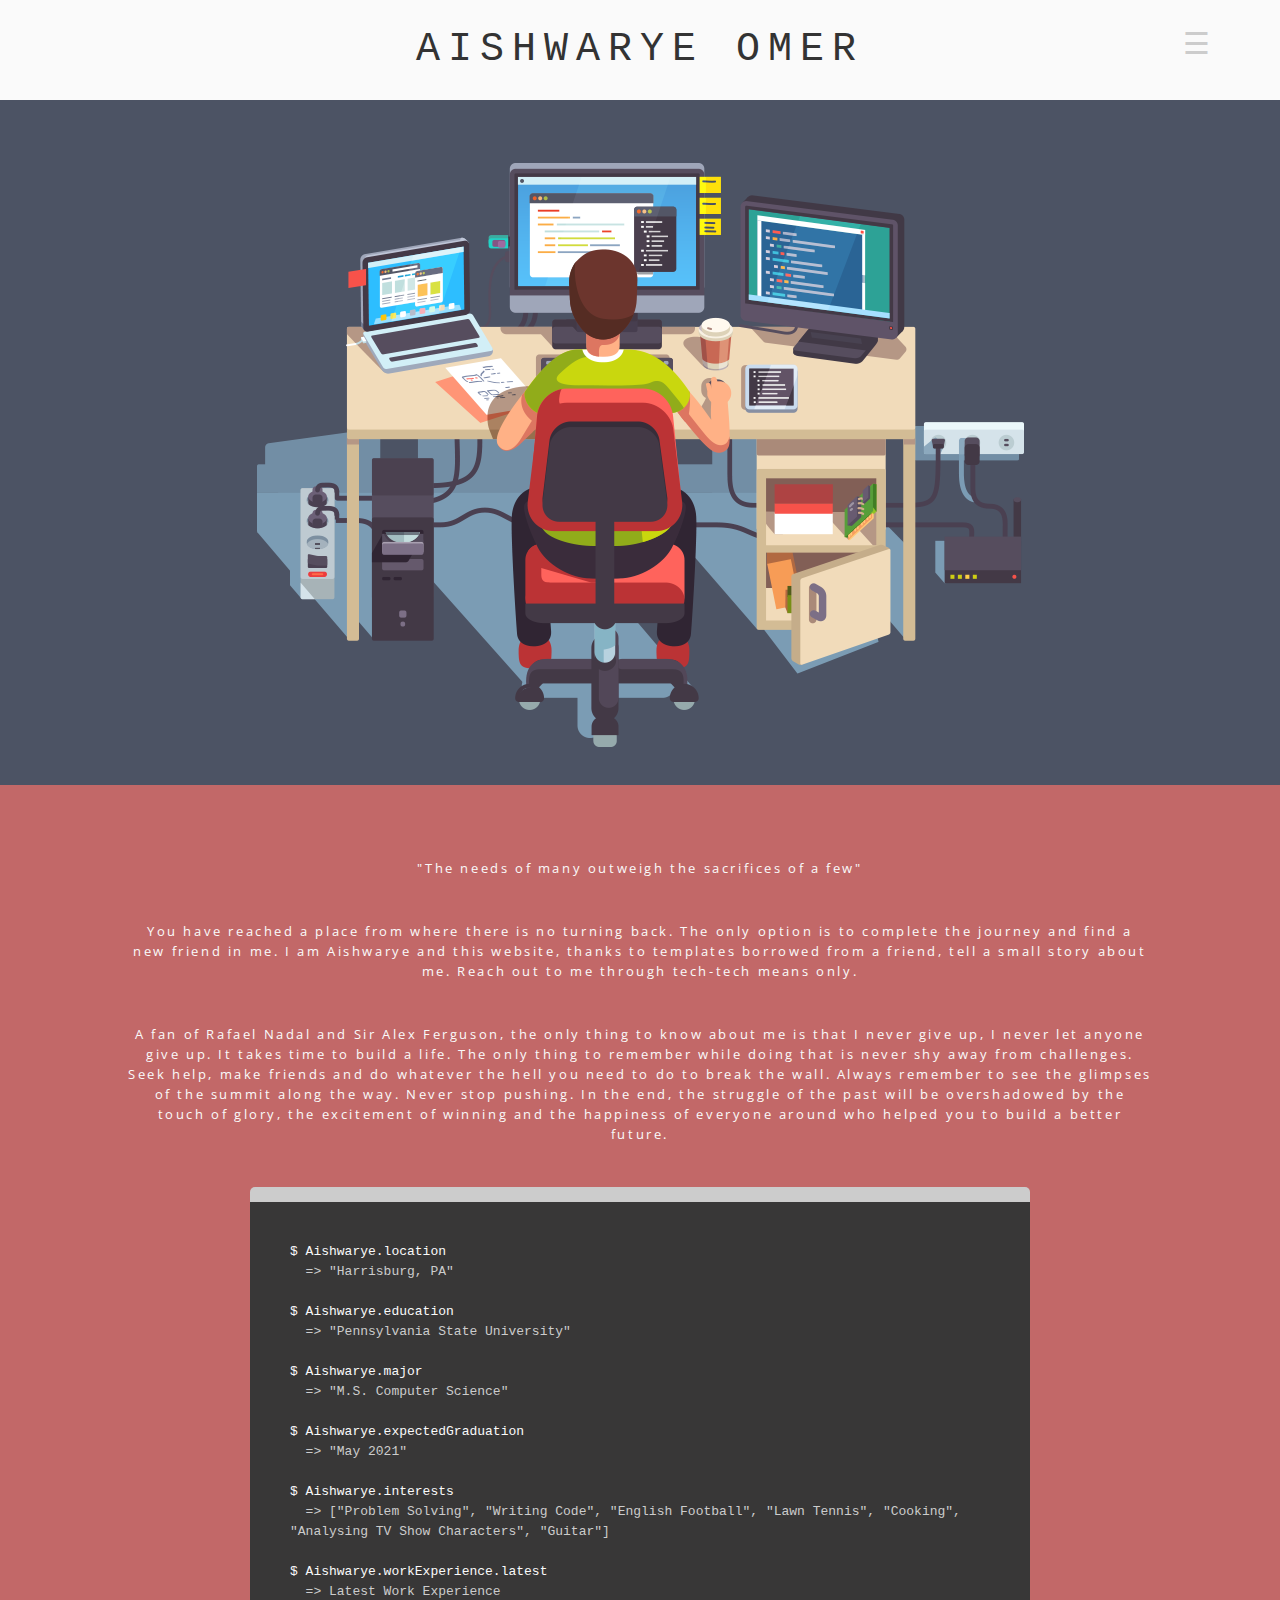
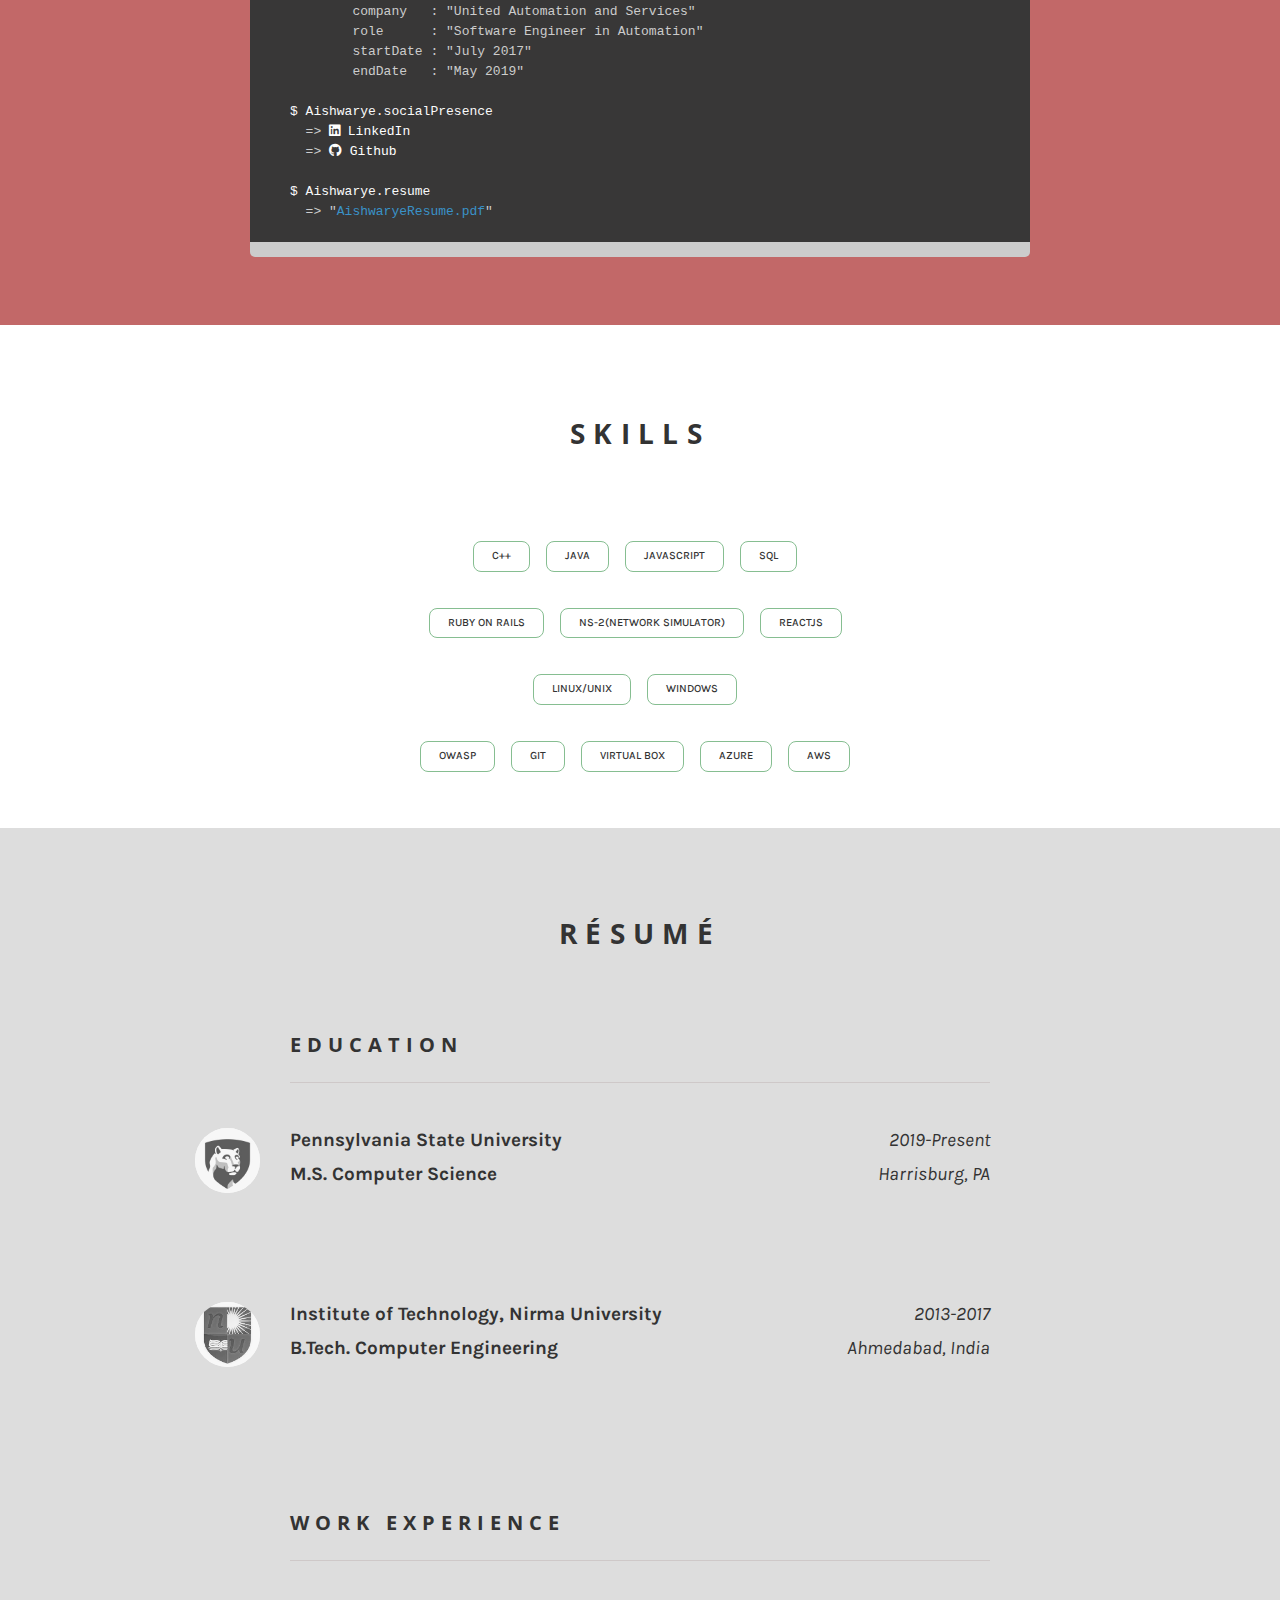
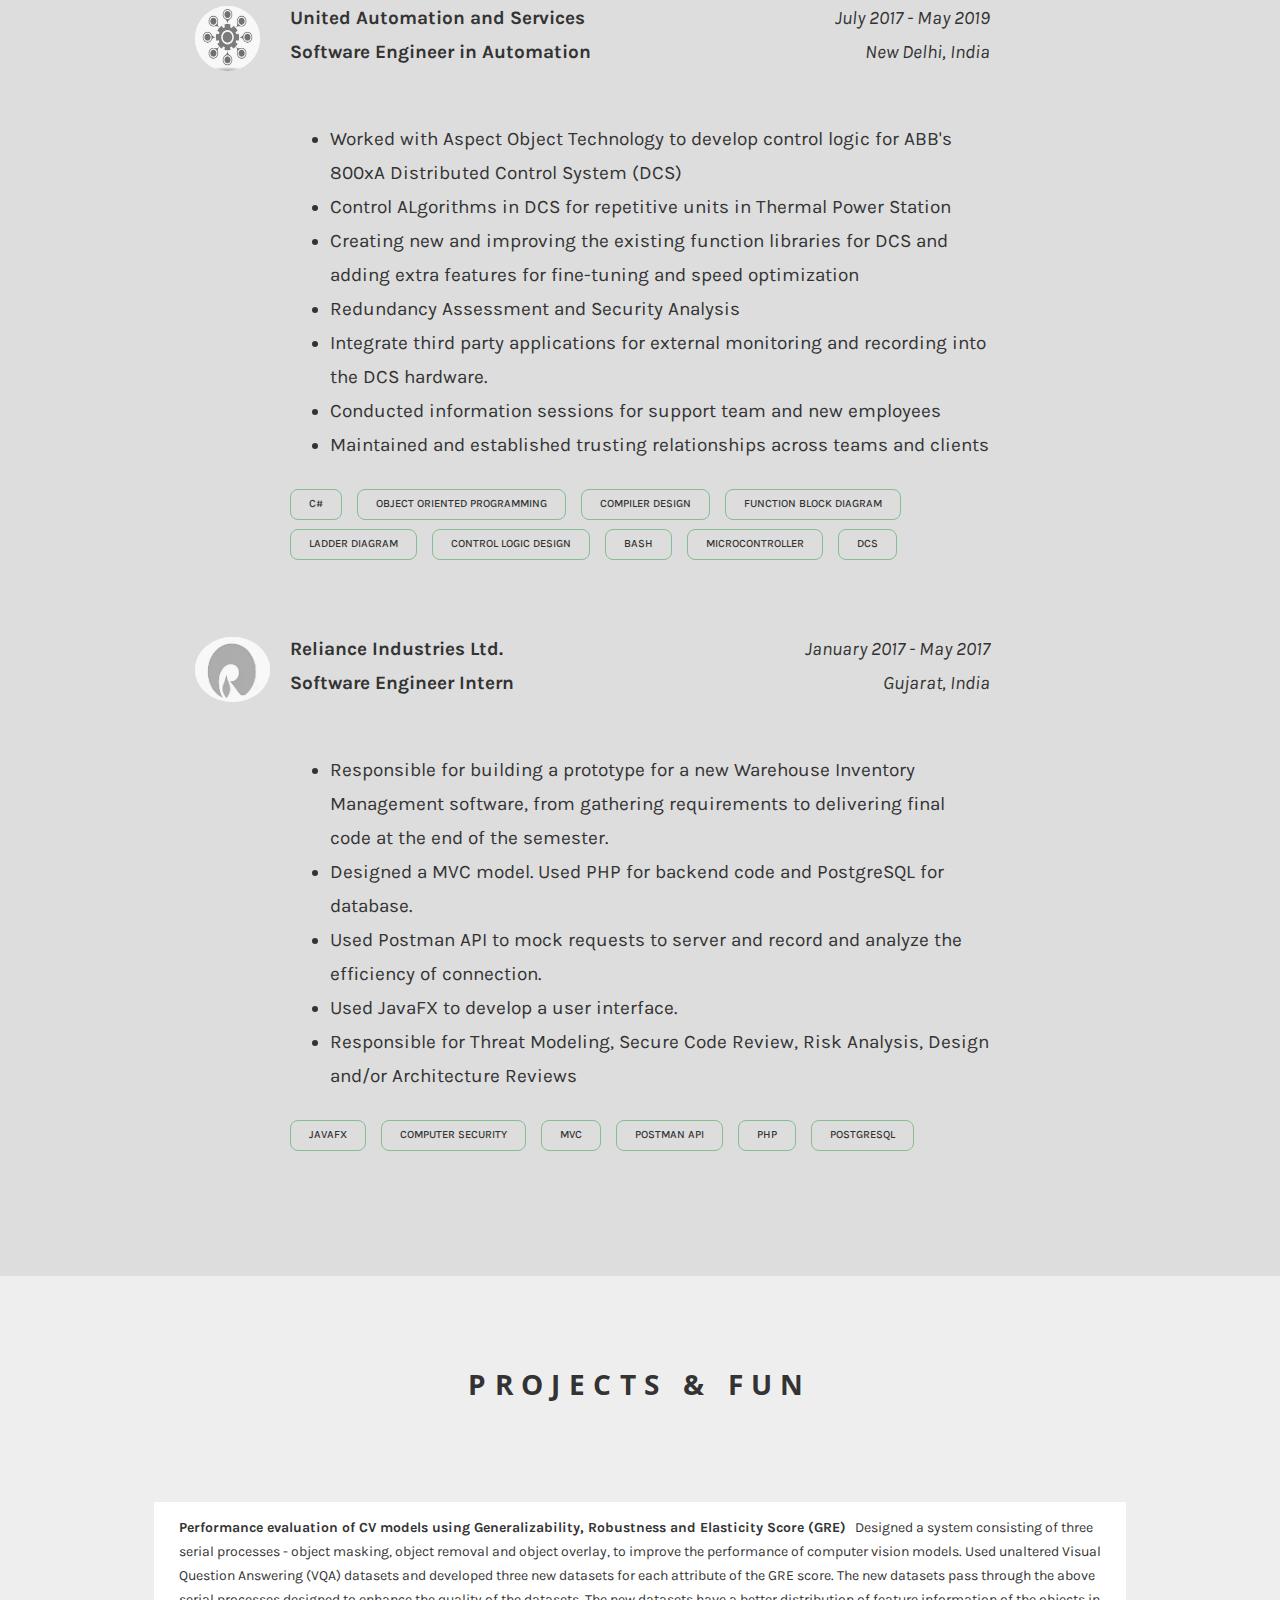
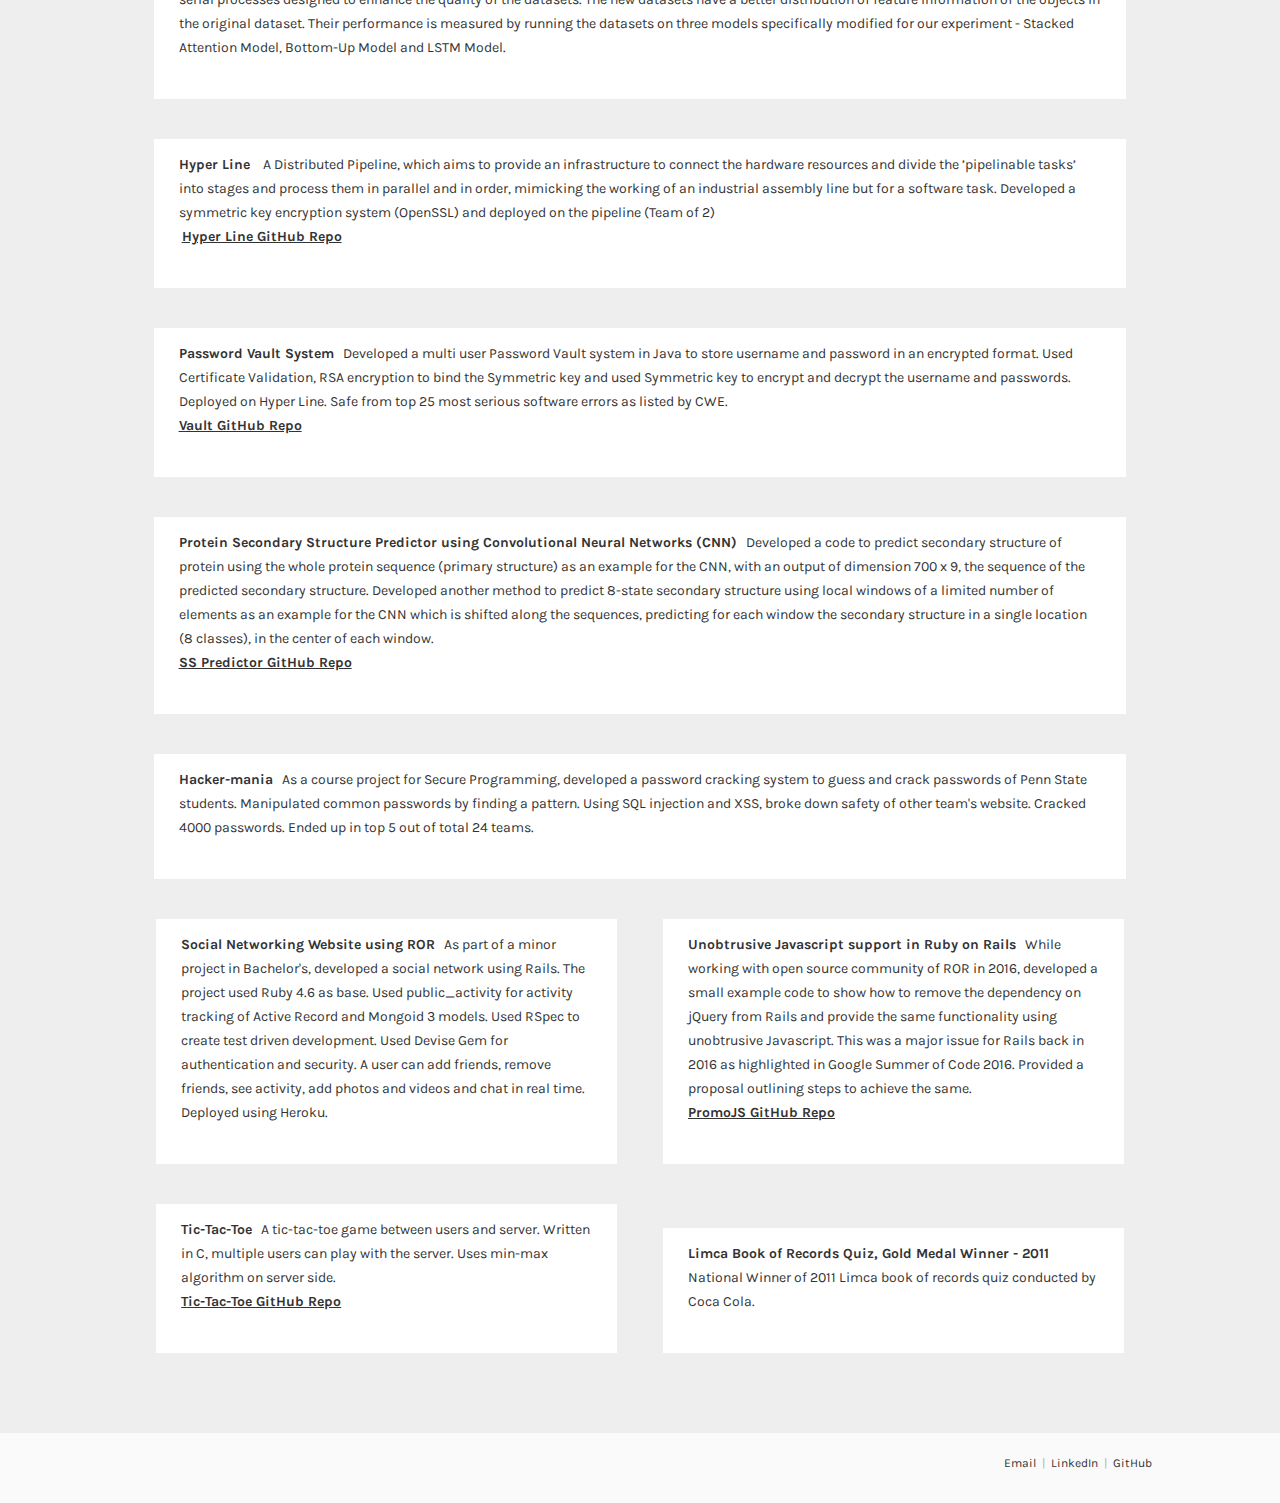
<file: index.html>
<!DOCTYPE html>
    
<meta name="viewport" content="width=device-width, initial-scale=1.0" http-equiv="content-type" content="text/html;charset=utf-8" />
<head>
        <title>Aishwarye Omer</title>
        <meta charset="UTF-8">
        <meta name="description" content="Personal Website">
        <meta name="keywords" content="Aishwarye Omer" />
        <meta name="author" content="Aishwarye Omer" />
        <meta name="viewport" content="width=device-width, initial-scale=1.0, maximum-scale=1.0, user-scalable=no">
        <meta http-equiv="X-UA-Compatible" content="IE=edge,chrome=1">
		<meta name="HandheldFriendly" content="true">
        <link href="css/style.css" rel="stylesheet">
        <link href="css/fa.css" rel="stylesheet">
        <link href='https://fonts.googleapis.com/css?family=Montserrat:400,700' rel='stylesheet' type='text/css'>
        <link href='https://fonts.googleapis.com/css?family=Rokkitt|Open+Sans:300italic,400italic,600italic,700italic,400,300,600,700' rel='stylesheet' type='text/css'>
        <link href='https://fonts.googleapis.com/css?family=Karla:400,400italic,700,700italic' rel='stylesheet' type='text/css'>
        <link href="dist/magnific-popup970d.css?v=0.9.8" rel="stylesheet" />
    </head>
    <body>
        <div id="toc-holder" class="toc-holder">
            <a href="#" class="toc-link" id="toc-link"><span>&#9776;</span></a>
            <ul id="toc" class="toc">
                <li class="toc-h1"><a href="#about"><b>About</b></a></li>
                <li class="toc-h1"><a href="#skills"><b>Skills</b></a></li>
                <li class="toc-h1"><a href="#resume"><b>Résumé</b></a></li>
                <li class="toc-h1"><a href="#projects"><b>Projects</b></a></li>
            </ul>
        </div>

        <div id="page-wrapper">
            <div id="header">
                <div class="inner name">
                    <a href="#illustration">Aishwarye Omer</a>
                </div>
                <div class ="nav">
                    <ul class="mobile-nav">
                        <li class="mobile-header"><a href="#about">About</a></li>
                        <li class="mobile-header"><a href="#skills">Skills</a></li>
                        <li class="mobile-header"><a href="#resume">Resumé</a></li>
                        <li class="mobile-header"><a href="#projects">Projects</a></li>
                    </ul>
                </div>
            </div>
            <div id="illustration">
                <center><img src="img/big.png"></center>
            </div>

            <div id="about">
                <div class="inner">
                    <p>"The needs of many outweigh the sacrifices of a few"</p> 
                    <p>
                        You have reached a place from where there is no turning back. The only option is to complete the journey and find a new friend in me. I am Aishwarye and this website, thanks to templates borrowed from a friend, tell a small story about me. Reach out to me through tech-tech means only.
                    </p>
                    <p>

                         A fan of Rafael Nadal and Sir Alex Ferguson, the only thing to know about me is that I never give up, I never let anyone give up. It takes time to build a life. The only thing to remember while doing that is never shy away from challenges. Seek help, make friends and do whatever the hell you need to do to break the wall. Always remember to see the glimpses of the summit along the way. Never stop pushing. In the end, the struggle of the past will be overshadowed by the touch of glory, the excitement of winning and the happiness of everyone around who helped you to build a better future.
                    </p>

                      
                    <div id="code">
                        <div id="console">
                            &dollar; Aishwarye.location<br/>
                            <span class="answer">&nbsp;&nbsp;=&gt; "Harrisburg, PA"<br/><br/></span>
                            &dollar; Aishwarye.education<br/>
                            <span class="answer">&nbsp;&nbsp;=&gt; "Pennsylvania State University"<br/><br/></span>
                            &dollar; Aishwarye.major<br/>
                            <span class="answer">&nbsp;&nbsp;=&gt; "M.S. Computer Science"<br/><br/></span>
                            &dollar; Aishwarye.expectedGraduation<br/>
                            <span class="answer">&nbsp;&nbsp;=&gt; "May 2021"<br/><br/></span>
                            &dollar; Aishwarye.interests<br/>
                            <span class="answer">&nbsp;&nbsp;=&gt; ["Problem Solving", "Writing Code", "English Football", "Lawn Tennis", "Cooking", "Analysing TV Show Characters", "Guitar"]<br/><br/></span>
                            &dollar; Aishwarye.workExperience.latest<br/>
                            <span class="answer">&nbsp;&nbsp;=&gt; Latest Work Experience<br/>
                                &nbsp;&nbsp;&nbsp;&nbsp;&nbsp;&nbsp;&nbsp; company &nbsp;&nbsp;: "United Automation and Services"<br/>
                                &nbsp;&nbsp;&nbsp;&nbsp;&nbsp;&nbsp;&nbsp; role  &nbsp;&nbsp;&nbsp;&nbsp;&nbsp;: "Software Engineer in Automation"<br/>
                                &nbsp;&nbsp;&nbsp;&nbsp;&nbsp;&nbsp;&nbsp; startDate : "July 2017"<br/>
                                &nbsp;&nbsp;&nbsp;&nbsp;&nbsp;&nbsp;&nbsp; endDate &nbsp;&nbsp;: "May 2019"<br/>
                                <br/>
                            </span>
                            &dollar; Aishwarye.socialPresence<br/>
                            <span class="answer">&nbsp;&nbsp;=&gt; <a style="color:#fff;" target="_blank" href="https://www.linkedin.com/in/aishwaryeomer/"><i class="fab fa-linkedin"></i>&nbsp;LinkedIn</a><br/></span>
                            <span class="answer">&nbsp;&nbsp;=&gt; <a style="color:#fff;" target="_blank" href="https://github.com/aishwaryeomer"><i class="fab fa-github"></i>&nbsp;Github</a><br/></br></span>
                            &dollar; Aishwarye.resume<br/>
                            <span class="answer">&nbsp;&nbsp;=&gt; "<a target="_blank" href="AishwaryeResume.pdf">AishwaryeResume.pdf</a>"<br/><br/></span>
                        </div>
                    </div>
                </div>
                <br/>
            </div>

            <div id="skills">
                <div class="inner">
                    <p class="tagline">Skills</p>

                    <p>
                        <span class="skill design">C++</span>
                        <span class="skill design">Java</span>
                        <span class="skill design">Javascript</span>
                        <span class="skill design">SQL</span>
                    </p>
                    <p>
                        <span class="skill design">Ruby on Rails</span>
                        <span class="skill design">NS-2(Network Simulator)</span>
                        <!--<span class="skill design">Ruby on Rails</span>-->
                        <span class="skill design">ReactJS</span>
                    </p>
                    <p>
                        <span class="skill design">Linux/Unix</span>
                        <span class="skill design">Windows</span>
                    </p>
                    <p>
                        <span class="skill design">Owasp</span>
                        <span class="skill design">Git</span>
                        <span class="skill design">Virtual Box</span>
                       <!--<span class="skill design">Vagrant</span>!-->
                       <!--<span class="skill design">Wireshark</span>!-->
                        <span class="skill design">Azure</span>
                        <span class="skill design">AWS</span>
                    </p>
                </div>
            </div>

            <div id="resume">
                <div class="inner">
                    <p class="tagline">Résumé</p>

                    <p class="section-tagline" style="text-align:left;">Education</p>
                    <p>
                        <a target="_blank" href="https://psu.edu/">
                            <img class="icon" src="img/companies/psu.jpg">
                        </a><b>Pennsylvania State University</b>
                        <span class="right"><i>2019-Present</i></span><br/><b>M.S. Computer Science</b>
                        <span class="right"><i>Harrisburg, PA</i></span><br/><br/>
                    </p><br/>
                    <p>
                        <a target="_blank" href="https://nirmauni.ac.in/">
                            <img class="icon" src="img/companies/nirma.jpeg">
                        </a><b>Institute of Technology, Nirma University</b>
                        <span class="right"><i>2013-2017</i></span><br/><b>B.Tech. Computer Engineering</b>
                        <span class="right"><i>Ahmedabad, India</i></span><br/><br/>
                    </p><br/><br/>

                    <p class="section-tagline" style="text-align:left;">Work Experience</p>
                    <p>
                        <a target="_blank" href="">
                            <img class="icon" src="img/companies/logo.jpeg">
                        </a><b>United Automation and Services</b>
                        <span class="right"><i>July 2017 - May 2019</i></span><br/><b>Software Engineer in Automation</b>
                        <span class="right"><i>New Delhi, India</i></span><br/><br/>
                        <ul>
                            <li>Worked with Aspect Object Technology to develop control logic for ABB's 800xA Distributed Control System (DCS) </li>
                            <li>Control ALgorithms in DCS for repetitive units in Thermal Power Station</li>
                            <li>Creating new and improving the existing function libraries for DCS and adding extra features for fine-tuning and speed optimization</li>
                            <li>Redundancy Assessment and Security Analysis</li>
                            <li>Integrate third party applications for external monitoring and recording into the DCS hardware.</li>
                            <li>Conducted information sessions for support team and new employees</li>
                            <li>Maintained and established trusting relationships across teams and clients</li>
                        </ul>
                        <span class="skill design">C#</span>
                        <span class="skill design">Object Oriented Programming</span>
                        <span class="skill design">Compiler Design</span>
                        <span class="skill design">Function Block Diagram</span>
                        <span class="skill design">Ladder Diagram</span>
                        <span class="skill design">Control Logic Design</span>
                        <span class="skill design">Bash</span>
                        <span class="skill design">Microcontroller</span>
                        <span class="skill design">DCS</span>
                    </p> <br/>
                    <p>
                        <a target="_blank" href="https://www.ril.com/">
                            <img class="ril" src="img/companies/reliance.webp">
                        </a><b>Reliance Industries Ltd.</b>
                        <span class="right"><i>January 2017 - May 2017</i></span><br/> <b>Software Engineer Intern</b>
                        <span class="right"><i>Gujarat, India</i></span><br/><br/>
                        <ul>
                        	<li>Responsible for building a prototype for a new Warehouse Inventory Management software, from gathering requirements to delivering final code at the end of the semester.</li>
                            <li>Designed a MVC model. Used PHP for backend code and PostgreSQL for database.</li>
                            <li>Used Postman API to mock requests to server and record and analyze the efficiency of connection.</li>
                            <li>Used JavaFX to develop a user interface.</li>
                            <li>Responsible for Threat Modeling, Secure Code Review, Risk Analysis, Design and/or Architecture Reviews</li>
                        </ul>

                        <span class="skill design">JavaFX</span>
                        <span class="skill design">Computer Security</span>
                        <span class="skill design">MVC</span>
                        <span class="skill design">Postman API</span>
                        <span class="skill design">PHP</span>
                        <span class="skill design">PostgreSQL</span>
                    </p> <br/></br></br></br>
                </div>
            </div>

            <div id="projects">
                <div class="inner">
                    <p class="tagline">Projects &amp; Fun</p>
                    <div class="row">
                        <div class="portfolio-thumb portfolio-big">
                            <p class="description">
                                <b>Performance evaluation of CV models using Generalizability, Robustness and Elasticity Score (GRE)</b>&nbsp;&nbsp;
                                Designed a system consisting of three serial processes - object masking, object removal and object overlay, to improve the performance of computer vision models. Used unaltered Visual Question Answering (VQA) datasets and developed three new datasets for each attribute of the GRE score. The new datasets pass through the above serial processes designed to enhance the quality of the datasets. The new datasets have a better distribution of feature information of the objects in the original dataset. Their performance is measured by running the datasets on three models specifically modified for our experiment - Stacked Attention Model, Bottom-Up Model and LSTM Model.
                                
                            </p>
                        </div>
                    </div>
                    <div class="row">
                        <div class="portfolio-thumb portfolio-big">
                            <p class="description">
                                <b>Hyper Line </b>&nbsp;&nbsp;
                                A Distributed Pipeline, which aims to provide an infrastructure to connect the hardware resources and divide
                                the ’pipelinable tasks’ into stages and process them in parallel and in order, mimicking the working of an industrial assembly line but for a software task. Developed a symmetric key encryption system (OpenSSL) and deployed on the pipeline (Team of 2)<br/>
                                &nbsp;<b><a target="_blank" href="https://github.com/vpatel95/hyper-line">Hyper Line GitHub Repo</a></b>
                            </p>
                        </div>
                    </div>
                    <div class="row">
                        <div class="portfolio-thumb portfolio-big">
                            <p class="description">
                                <b>Password Vault System</b>&nbsp;&nbsp;
                                Developed a multi user Password Vault system in Java to store username and password in an encrypted format. Used Certificate Validation, RSA encryption to bind the Symmetric key and used Symmetric key to encrypt and decrypt the username and passwords. Deployed on Hyper Line. Safe from top 25 most serious software errors as listed by CWE.
                                &nbsp;<br/><b><a target="_blank" href="404.html">Vault GitHub Repo</a></b>
  
                            </p>
                        </div>
                    </div>
                    <div class="row">
                        <div class="portfolio-thumb portfolio-big">
                            <p class="description">
                                <b>Protein Secondary Structure Predictor using Convolutional Neural Networks (CNN)</b>&nbsp;&nbsp;
                                Developed a code to predict secondary structure of protein using the whole protein sequence (primary structure) as an example for the CNN, with an output of dimension 700 x 9, the sequence of the predicted secondary structure. Developed another method to predict 8-state secondary structure using local windows of a limited number of elements as an example for the CNN which is shifted along the sequences, predicting for each window the secondary structure in a single location (8 classes), in the center of each window.
                                
                                &nbsp;<br/><b><a target="_blank" href="404.html">SS Predictor GitHub Repo</a></b>
                            </p>
                        </div>
                    </div>
                    <div class="row">
                        <div class="portfolio-thumb portfolio-big">
                            <p class="description">
                                <b>Hacker-mania</b>&nbsp;&nbsp;
                                As a course project for Secure Programming, developed a password cracking system to guess and crack passwords of Penn State students. Manipulated common passwords by finding a pattern. Using SQL injection and XSS, broke down safety of other team's website. Cracked 4000 passwords. Ended up in top 5 out of total 24 teams.
                                
                            </p>
                        </div>
                    </div>
                    <div class="row">
                        <div class="col-md-6 col-sm-12">
                            <div class="portfolio-thumb">
                                <p class="description">
                                    <b>Social Networking Website using ROR</b>&nbsp;&nbsp;
                                    As part of a minor project in Bachelor's, developed a social network using Rails. The project used Ruby 4.6 as base. Used public_activity for activity tracking of Active Record and Mongoid 3 models. Used RSpec to create test driven development. Used Devise Gem for authentication and security. A user can add friends, remove friends, see activity, add photos and videos and chat in real time. Deployed using Heroku.
                                </p>
                            </div>
                            <div class="portfolio-thumb">
                                <p class="description">
                                    <b>Unobtrusive Javascript support in Ruby on Rails</b>&nbsp;&nbsp;
                                While working with open source community of ROR in 2016, developed a small example code to show how to remove the dependency on jQuery from Rails and provide the same functionality using unobtrusive Javascript. This was a major issue for Rails back in 2016 as highlighted in Google Summer of Code 2016. Provided a proposal outlining steps to achieve the same.</br>
                                    
                                <b><a target="_blank" href="404.html">PromoJS GitHub Repo</a></b>
                                </p>
                            </div>
                        </div>
                        <div class="col-md-6 col-sm-12">
                            <div class="portfolio-thumb">
                                <p class="description">
                                    <b>Tic-Tac-Toe</b>&nbsp;&nbsp;
                                    A tic-tac-toe game between users and server. Written in C, multiple users can play with the server. Uses min-max algorithm on server side. </br>
                                    <b><a target="_blank" href="404.html">Tic-Tac-Toe GitHub Repo</a></b>
                                    
                                </p>
                            </div>
                            <div class="portfolio-thumb">
                                <p class="description">
                                    <b>Limca Book of Records Quiz, Gold Medal Winner - 2011</b>&nbsp;&nbsp;
                                    National Winner of 2011 Limca book of records quiz conducted by Coca Cola. </br>
                                    
                                </p>
                            </div>
                        </div>
                    </div>
                </div>
            </div>
            <div  id ="footer"><div class="inner">
                <span class="right">
                    <a target="_blank" href="mailto:aishwaryeomer@gmail.com">Email</a>&nbsp;&nbsp;|&nbsp;
                    <a target="_blank" href="http://www.linkedin.com/in/aishwaryeomer">LinkedIn</a>&nbsp;&nbsp;|&nbsp;
                    <a target="_blank" href="http://www.github.com/aishwaryeomer">GitHub</a>
                </span>
            </div>
        </div>
        <script src="https://ajax.googleapis.com/ajax/libs/jquery/1.7.2/jquery.min.js"></script>
        <script src="js/jquery.fixedTOCc3db.js?v=3.0"></script>
        <script src="dist/jquery.magnific-popup970d.js?v=0.9.8"></script>
        <script type="text/javascript">
            $(document).ready(function() {
                $('.image-popup-no-margins').magnificPopup({
                    type: 'image',
                    closeOnContentClick: true,
                    closeBtnInside: false,
                    fixedContentPos: true,
                    mainClass: 'mfp-no-margins mfp-with-zoom', // Class to remove default margin from left and right side
                    image: {
                        verticalFit: true
                    },
                    zoom: {
                        enabled: true,
                        duration: 300 // Duration variable also in CSS
                    }
                });

                $('.popup-youtube, .popup-vimeo, .popup-gmaps').magnificPopup({
                    disableOn: 700,
                    type: 'iframe',
                    mainClass: 'mfp-fade',
                    removalDelay: 160,
                    preloader: false,

                    fixedContentPos: false
                });

                $('.simple-ajax-popup-align-top').magnificPopup({
                    type: 'ajax',
                    alignTop: true,
                    overflowY: 'scroll' // as we know that popup content is tall we set scroll overflow by default to avoid jump
                });

                $('.simple-ajax-popup').magnificPopup({
                    type: 'ajax'
                });
            });
        </script>
        <script>
            // call the plugin on the "#toc" element
            $('#toc').fixedTOC({
                menuOpens: 'click', // or 'mouseenter'
                scrollSpeed: 1000,
                menuSpeed: 300,
                useSubMenus: false,
                resetSubMenus: false,
                topLinkWorks: true
            });
        </script>
    </body>


</html>
</file>
<file: css/style.css>
html {
  font-size: 100%;
  -webkit-text-size-adjust: 100%;
  -ms-text-size-adjust: 100%;
}

body {
  margin: 0;
  font-size: 14px;
  font-family: 'Karla', sans-serif;
  line-height: 20px;
  color: #333333;
  background-color: #ffffff;
  -webkit-font-smoothing: antialiased;
}

a {
  text-decoration: none;
  color: #333;
}

a img {
  border: none;
}

.inner {
  max-width: 1024px;
  margin: 0 auto;
}

.right {
  float: right;
}

#header {
  position: fixed;
  top: 0;
  left: 0;
  font-family: 'Monaco', 'Courier New', 'Montserrat', sans-serif;
  letter-spacing: 0.2em;
  text-transform: uppercase;
  text-align: center;
  width: 100%;
  background-color: #fafafa;
  line-height: 100px;
  font-size: 40px;
  font-weight: 100;
  z-index: 1000;
}

.mobile-nav {
  display: none;
}

.name {z-index: 88888;}

#illustration {
  background-color: #4C5364;
/*  background-color: #495266; gray blue*/
/*  background-color: #464C57; light gray blue*/
  width: 100%;
  padding-bottom: 50px;
  text-align: right;
}

#illustration img {
  padding-top: 150px;
  width: 50%;
  width:800px;
}

#illustration p {
  font-family: "Courier New";
  letter-spacing: 0.1em;
  color: #fafafa;
  padding-top: 60px;
  font-weight: 100;
  font-size: 14px;
}

#about a {
  color: #3a92c8;
  text-decoration: none;
}

#about a:hover {
  text-decoration: underline;
}

#about .inner {
    padding-top: 60px;
}

#nav {
  background-color: #fafafa;
  height:60px;
  font-family: 'Montserrat', sans-serif;
  letter-spacing: 0.2em;
  text-transform: uppercase;
  text-align: center;
}

#about {
  background-color: #C26868;
  height: 1170px;
  margin-top:-30px;
}

#code {
  border-radius: 5px;
  width:780px;
  margin: 0 auto;
  padding-top:15px;
  background: #ccc;
  height: 655px;
  font-family: 'Monaco', 'Courier New';
  text-align: left;
  font-size:13px;
  color: #fafafa;
}

#console {
  width:700px;
  padding: 40px;
  height: 560px;
  margin:0 auto;
  background: #383737;
}

span.answer {
  color:#ccc;
}

#about p {
  text-align: center;
  padding-bottom: 30px;
  font-family: 'Open Sans', sans-serif;
  letter-spacing: 0.2em;
  font-weight: 400;
  color: #fafafa;
  font-size: 13px;
  /* text-transform: uppercase; */

}

.tagline {
  text-align: center;
  font-family: 'Open Sans', sans-serif;
  letter-spacing: 0.3em;
  font-weight: 700;
  padding-bottom: 50px;
  font-size: 28px;
  text-transform: uppercase;
}

.section-tagline {
  text-align: center;
  font-family: 'Open Sans', sans-serif;
  letter-spacing: 0.3em;
  font-weight: 700;
  padding-bottom: 20px;
  margin-bottom: 40px;
  border-bottom: 1px solid #CEC8C8;
  font-size: 20px;
  text-transform: uppercase;
}

.skill {
  border: 1px solid #50a9d1;
  margin-right: 10px;
  text-transform: uppercase;
  font-weight: 500;
  width: auto;
  display: inline-block;
  font-size: 11px;
  line-height: 1.33333em;
  padding: 7px 18px;
  margin-top: 0.8em;
  -webkit-border-radius: 8px;
  -moz-border-radius: 8px;
  -ms-border-radius: 8px;
  -o-border-radius: 8px;
  border-radius: 8px;
}

.design {
  border-color: #86BE91;
}

#resume {
  background-color: #ddd;
  height: auto;
  margin-top: -30px;
  padding-top: 60px;
/*  //font-family: 'Karla';*/
  font-size: 19px;
  line-height: 34px;
  -webkit-font-smoothing: antialiased;
}

#resume .inner, #skills .inner {
  width:700px;
}

img.icon {
  width: 65px;
  height: 65px;
  -webkit-border-radius: 50%;
  -moz-border-radius: 50%;
  -ms-border-radius: 50%;
  -o-border-radius: 50%;
  border-radius:50%;
  float: left;
  display: block;
  margin-left: -95px;
  margin-top: 5px;
  background-color: #fff;
  opacity: 0.8;
  z-index: 0;
  filter: grayscale(100%);
  -webkit-filter: grayscale(100%);   /*For Webkit browsers */
  filter: gray;  /* For IE 6 - 9 */
  -webkit-transition: all .4s ease;
}

img.ril {
  width: 75px;
  height: 65px;
  -webkit-border-radius: 50%;
  -moz-border-radius: 50%;
  -ms-border-radius: 50%;
  -o-border-radius: 50%;
  border-radius:50%;
  float: left;
  display: block;
  margin-left: -95px;
  margin-top: 5px;
  background-color: #fff;
  opacity: 0.8;
  z-index: 0;
  filter: grayscale(100%);
  -webkit-filter: grayscale(100%);   /*For Webkit browsers */
  filter: gray;  /* For IE 6 - 9 */
  -webkit-transition: all .4s ease;
}

img.ril:hover {
  filter: grayscale(0%);
  -webkit-filter: grayscale(0%);
  filter: none;
}


img.icon:hover {
  filter: grayscale(0%);
  -webkit-filter: grayscale(0%);
  filter: none;
}

#projects {
  background: #eee;
  height: auto;
  margin-top: -30px;
  text-align: center;
  padding: 60px 0 60px 0;
  font-size: 26px;
  line-height: 40px;
}

#skills {
  background: #fff;
  height: auto;
  margin-top: -30px;
  text-align: center;
  padding: 60px 0 60px 0;
  font-size: 26px;
  line-height: 40px;
}

.row {
  clear: both;
}

.portfolio-thumb {
  width: 45%;
  margin: 20px;
  background-color: white;
  display: inline-block;
  /*//height: 500px;*/
}

.portfolio-thumb img {
  width: 100%;
}

.portfolio-thumb p {
  font-size: 14px;
  padding: 25px;
  padding-top: 0px;
  text-align: left;
  line-height: 24px;
}

.portfolio-thumb a {
  text-decoration: underline;
}

.portfolio-big {
  width: 95%;
 /* height: 680px;*/
}

#footer{
  background: #fafafa;
  min-height: 50px;
  text-align: left;
  color: #b1b1b1;
  padding-top: 20px;
  font-size: 12px;
  line-height: 20px;
}

/*TOC*/
.container {
  width: 90%;
  max-width: 900px;
  margin: 0 auto;
  position: absolute;
  top:0px;
  right: 0px;
  padding: 70px 50px 0 10px;
}

.toc-holder {
  text-align: right;
/*  //min-width: 60px;*/
  z-index: 30000;

}

.toc-holder a {
  text-decoration: none;
/*  -webkit-transition: all .7s ease;
  -moz-transition: all .7s ease;
  -o-transition: all .7s ease;
  -ms-transition: all .7s ease;
  transition: all .7s ease;*/
}

.toc-holder li li a {
  padding-left: 60px;
}

.toc-holder li li li a {
  padding-left: 90px;
}

.toc-holder li a:hover {
  color: #000;
/*  padding-left: 35px;*/
}

.toc-holder li li a:hover {
  padding-left: 65px;
}

.toc-holder li li li a:hover {
  padding-left: 95px;
}

.toc-holder {
  position: fixed;
  right: 0;
}

a.toc-link {
  color: #ccc;
  position: relative;
  display: block;
  z-index: 1000;
  min-width:200px;
  height: 40px;
  line-height: 40px;
  padding-right: 30px;
  padding-top: 24px;
  width: 100%;
  background: #fafafa;
}

a.toc-link:hover {
  background: #fafafa;
}

.toc-link span {
  font-size: 30px;
  margin-right: 70px;
  display: inline-block;
  -webkit-transition: -webkit-transform .4s ease;
  -moz-transition: -moz-transform .4s ease;
  -o-transition: -o-transform .4s ease;
  -ms-transition: -ms-transform .4s ease;
  transition: transform .4s ease;
}

.toc-link span.rotate {
  -webkit-transform: rotate(180deg);
  -moz-transform: rotate(180deg);
  -o-transform: rotate(180deg);
  -ms-transform: rotate(180deg);
  transform: rotate(180deg);
}

.toc {
  position: absolute;
  z-index: 10;
  text-align: center;
  opacity: 0.5;
  right:0px;
  background: #fafafa;
  width: auto;
  padding-top: 60px;
}

.toc-h1,.toc-h1 ul {
  list-style: none;
  margin: 50px;
  padding: 0;
  width: auto;
}

ul.toc {
  -webkit-padding-start: 0px;
}

.toc-h1 a {
  color: #000;
  padding: 5px 20px 5px 30px;
  display: block;
  font-family: 'Montserrat', sans-serif;
  letter-spacing: 0.2em;
  text-transform: uppercase;
}

.closed {
  display: block;
}

.top-link {
  display: block;
  text-decoration: none;
  position: fixed;
  bottom: 0;
  right: 2%;
  padding: 8px 16px 0 16px;
  height: 30px;
  font-size: 14px;
  -webkit-border-radius: 10px 10px 0 0;
  -moz-border-radius: 10px 10px 0 0;
  border-radius: 10px 10px 0 0;
}

@media screen and (max-width:860px) {
  .portfolio-thumb {
    width: 90%;
  }
}


@media screen and (max-width:700px) {
  #code, #console {
    width: 90%;
    overflow: hidden;
  }

  #illustration {
    overflow: hidden;
  }

  #resume .inner, #skills .inner {
    width: 85%;
  }

  #resume .right {
    display: none;
  }

}

@media (max-width: 480px) {
  
  .toc-holder {
    display: none;
  }

  .mobile-nav {
    display: inline-block;
    -webkit-padding-start: 5px;
    -webkit-margin-before: 0;
    float: right;
  }

  #header {
    line-height: 30px;
    padding-top: 30px;
    text-align: left;
    padding-left: 10px;
    padding-bottom: 15px;
  }

  #header .name {
    width:40%;
    float: left;
    font-size: 12px;
    display: inline-block;
  }

  #header .nav {
    display: inline-block;
    float: left;
    width: 55%;
        padding-right: 10px;
  }

  li.mobile-header {
    display: inline-block;
    font-size: 10px;
    line-height: 10px;
    padding-right: 10px;
  }

  li.mobile-header a {
    color: #b1b1b1;
  }
}

@media only screen and (min-device-width : 320px) and (max-device-width : 568px) { 
/* STYLES GO HERE */
  .toc-holder {
    display: none;
  }

  .mobile-nav {
    display: inline-block;
    -webkit-padding-start: 5px;
    -webkit-margin-before: 0;
    float: right;
  }

  #header {
    padding-top: 20px;
    text-align: left;
    padding-left: 10px;
    padding-bottom: 15px;
  }

  #header .name {
    width:40%;
    float: left;
    font-size: 10px;
    padding-top: 2px;
    display: inline-block;
  }

  #header .nav {
    display: inline-block;
/*    float: left;*/
    width: 55%;
        padding-right: 10px;
  }

  li.mobile-header {
    display: inline-block;
    font-size: 8px;
    line-height: 10px;
    padding-right: 5px;
  }

  li.mobile-header a {
    color: #b1b1b1;
  }

  #illustration {
    padding-bottom: 0px;
  }

  #illustration img {
    padding-top: 40px;
  }

  .tagline {
    padding-bottom : 20px; 
  }
}

@media only screen and (min-device-width : 320px) and (max-device-width : 480px) {
  .toc-holder {
    display: none;
  }

  .mobile-nav {
    display: inline-block;
    -webkit-padding-start: 5px;
    -webkit-margin-before: 0;
    float: right;
  }

  .tagline {
    padding-bottom : 20px; 
  }

  #header {
    line-height: 10px;
    padding-top: 20px;
    text-align: left;
    padding-left: 10px;
    padding-bottom: 10px;
  }

  #header .name {
    width:40%;
    padding-top: 2px;
    float: left;
    font-size: 10px;
    display: inline-block;
  }

  #header .nav {
    display: inline-block;
/*    float: left;*/
    width: 55%;
        padding-right: 10px;
  }

  li.mobile-header {
    display: inline-block;
    font-size: 8px;
    line-height: 10px;
    padding-right: 5px;
  }

  li.mobile-header a {
    color: #b1b1b1;
  }

  #about .inner {
    padding: 0px 10px 0px 10px;
  }
  #code, #console {
    height:auto;
  }
  #console {
    padding: 20px;
  }

  #code {
    margin-bottom: 20px;
  }
}
</file>
